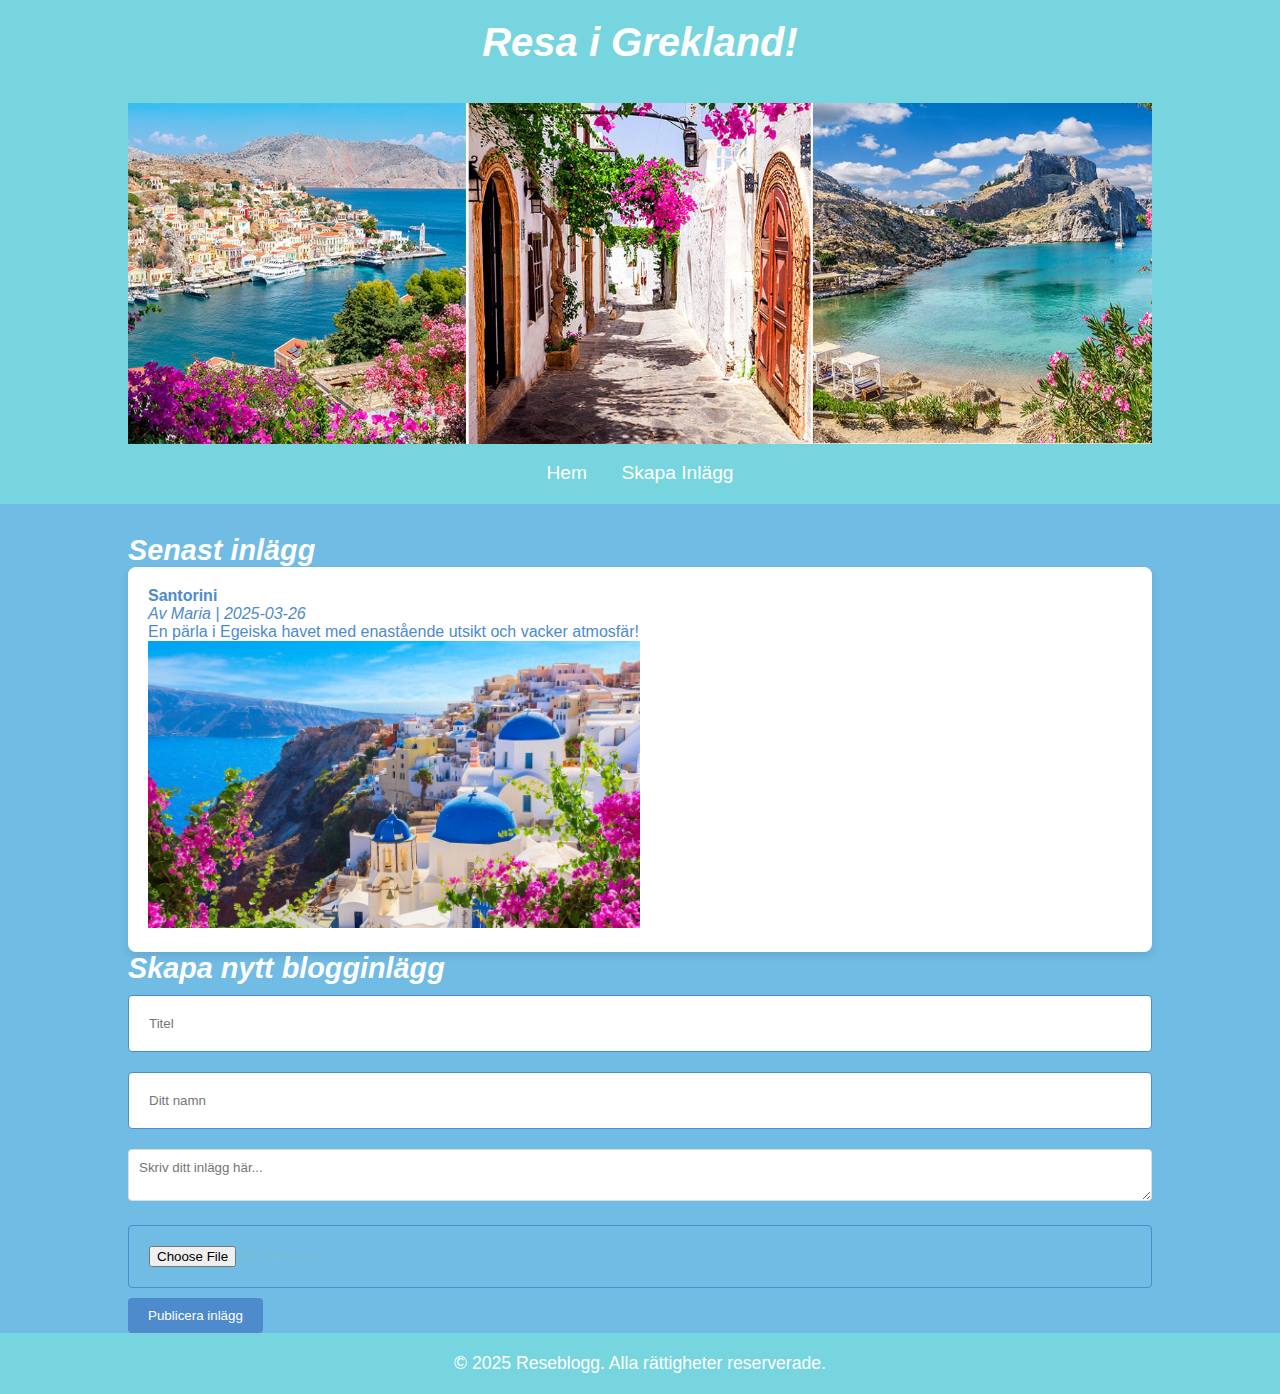
<file: index.html>
<!DOCTYPE html>
<html lang="sv">

<head>
    <meta charset="UTF-8">
    <meta name="viewport" content="width=device-width, initial-scale=1.0">
    <title>Reseblogg</title>
    <link rel="stylesheet" href="style.css">
    <script src="main.js" defer></script>
</head>

<body>

    <header>
        <div class="container">
            <h2>Resa i Grekland!</h2>
            <br>
            <img src="images/kombinationsresor.jpg" alt="Resebloggens logotyp" class="header-img">
            <nav>
                <br>
                <ul>
                    <li><a href="#">Hem</a></li>
                    <li><a href="#create-post">Skapa Inlägg</a></li>
                </ul>
            </nav>
        </div>
    </header>

    <main>
        <div class="container">
            <!-- Sektion för att visa de senaste blogginläggen -->
            <section id="posts-section">
                <h3>Senast inlägg</h3>
                <div id="posts-list"></div>
                <div class="post">
                    <h4>Santorini</h4>
                    <p><em>Av Maria | 2025-03-26</em></p>
                    <p>En pärla i Egeiska havet med enastående utsikt och vacker atmosfär!</p>
                    <img src="images/santorini.jpg" alt="Utsikt från Santorini, en vacker ö i Grekland"
                        class="post-image">
                </div>
            </section>

            <!-- Sektion för att skapa nya inlägg -->
            <section id="create-post">
                <h3>Skapa nytt blogginlägg</h3>
                <form id="create-post-form">
                    <input type="text" id="title" placeholder="Titel" required>
                    <input type="text" id="name" placeholder="Ditt namn" required>
                    <textarea id="create-content" placeholder="Skriv ditt inlägg här..." required></textarea>
                    <input type="file" id="images" accept="image/*">
                    <button type="submit">Publicera inlägg</button>
                </form>
            </section>
        </div>
    </main>

    <footer>
        <div class="container">
            <p>&copy; 2025 Reseblogg. Alla rättigheter reserverade.</p>
        </div>
    </footer>


</body>

</html>
</file>
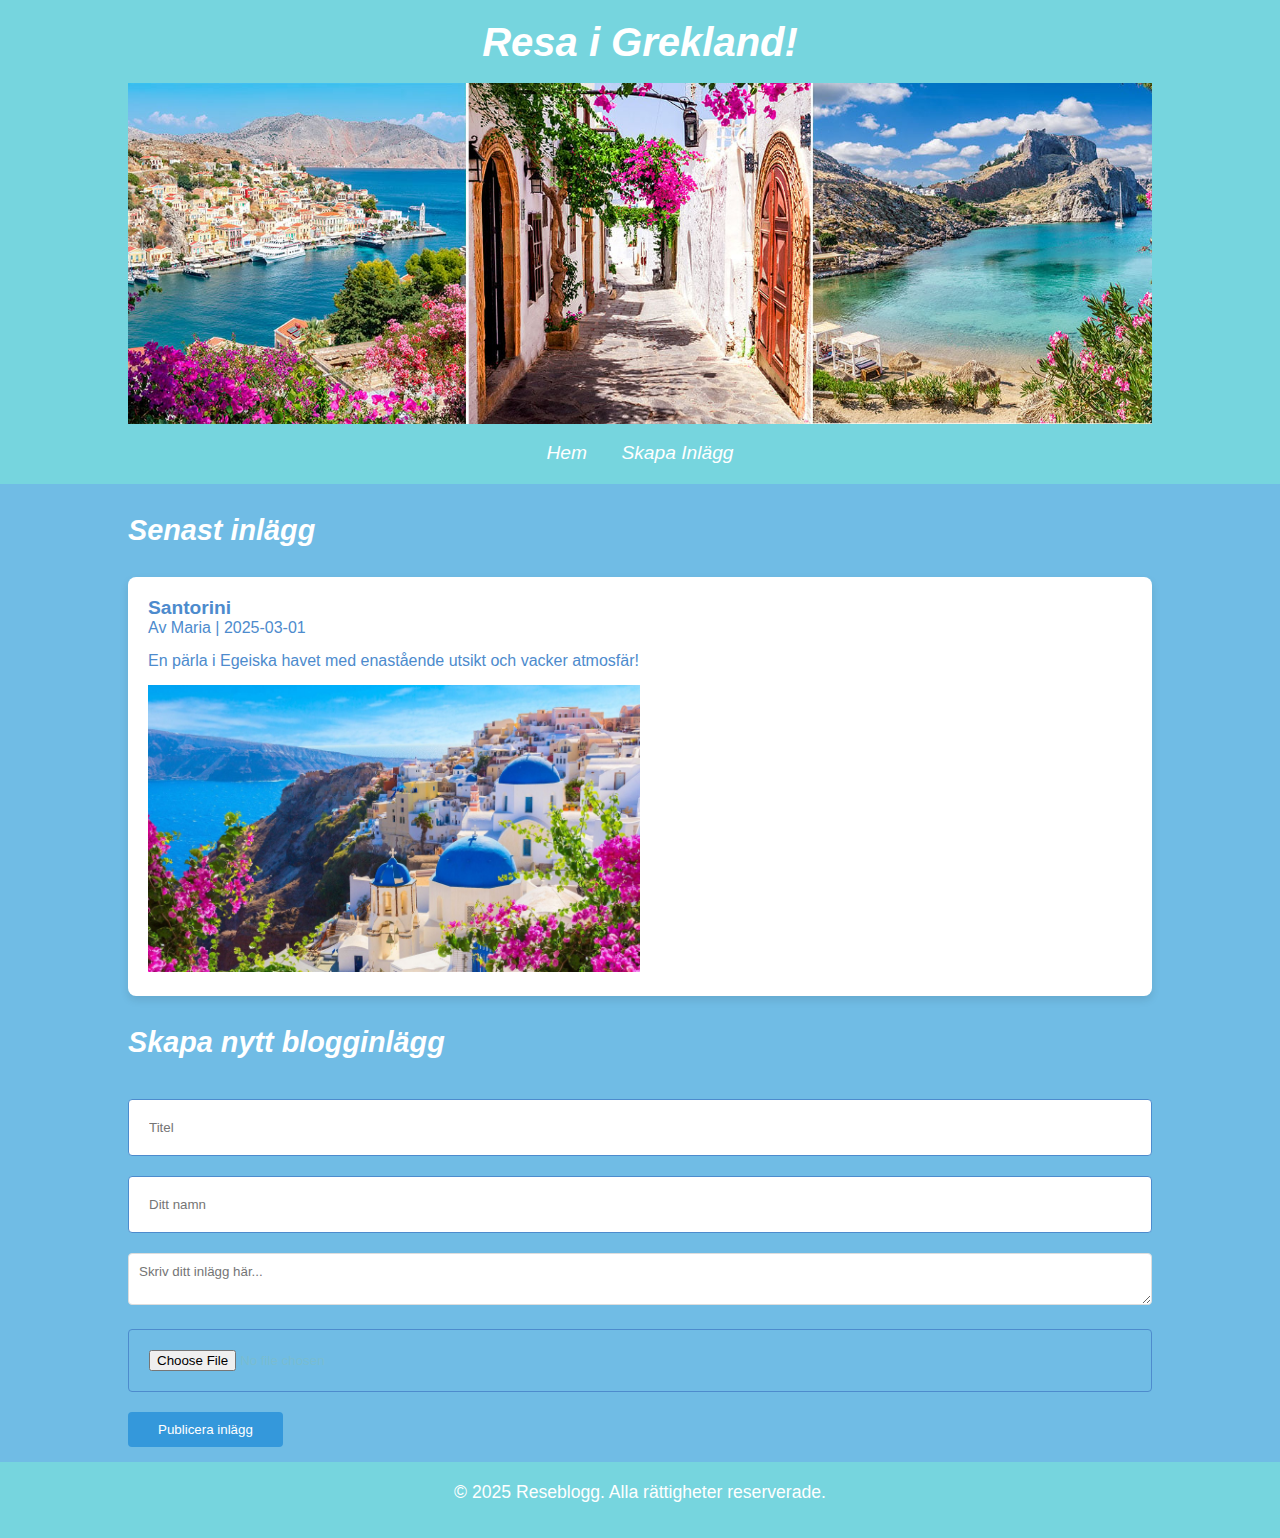
<file: OneDrive/Skrivbord/blogg/CSS/index.html>
<!DOCTYPE html>
<html lang="sv">

<head>
    <meta charset="UTF-8">
    <meta name="viewport" content="width=device-width, initial-scale=1.0">
    <title>Reseblogg</title>
    <link rel="stylesheet" href="style.css">
    <script src="main.js" defer></script>
</head>

<body>

    <header>
        <div class="container">
            <h2>Resa i Grekland!</h2>
            <br>
            <img src="images/kombinationsresor.jpg" alt="Resebloggens logotyp" class="header-img">
            <nav>
                <br>
                <ul>
                    <li><a href="#">Hem</a></li>
                    <li><a href="#create-post">Skapa Inlägg</a></li>
                </ul>
            </nav>
        </div>
    </header>

    <main>
        <div class="container">

            <section id="posts-section">
                <h3>Senast inlägg</h3>
                <div id="posts-list"></div>
                <div class="post">
                    <h4>Santorini</h4>
                    <p><em>Av Maria | 2025-03-01</em></p>
                    <p>En pärla i Egeiska havet med enastående utsikt och vacker atmosfär!</p>
                    <img src="images/santorini.jpg" alt="Utsikt från Santorini, en vacker ö i Grekland"
                        class="post-image">
                </div>
            </section>


            <section id="create-post">
                <h3>Skapa nytt blogginlägg</h3>
                <form id="create-post-form">
                    <input type="text" id="title" placeholder="Titel" required>
                    <input type="text" id="name" placeholder="Ditt namn" required>
                    <textarea id="create-content" placeholder="Skriv ditt inlägg här..." required></textarea>
                    <input type="file" id="images" accept="image/*">
                    <button type="submit">Publicera inlägg</button>
                </form>
            </section>
        </div>
    </main>

    <footer>
        <div class="container">
            <p>&copy; 2025 Reseblogg. Alla rättigheter reserverade.</p>
        </div>
    </footer>

</body>

</html>
</file>
<file: style.css>
* {
    margin: 0;
    padding: 0;
    box-sizing: border-box;
}

body {
    font-family: 'Arial', sans-serif;
    background-color: #70bce5;
    color: #7abcd0;
}

header {
    background-color: #76d5de;
    color: #fff;
    padding: 20px 0;
}

header h2 {
    font-style: italic;
    text-align: center;
    font-size: 2.5em;

}

.header-img {
    width: 100%;
    height: auto;
    display: block;
    margin: 0 auto;

}


main {
    margin-top: 30px;
}

main h3 {
    font-style: italic;
    text-align: left;
    font-size: 1.8em;
    color: #fff;

}

nav ul {
    list-style: none;
    text-align: center;
}

nav ul li {
    display: inline;
    margin: 0 15px;
}

nav ul li a {
    color: #fff;
    text-decoration: none;
    font-size: 1.2em;
}

.container {
    width: 80%;
    margin: 0 auto;

}

/*.comment-input {
    display: left;
    color: #4d8bcd;
}*/

.posts-section {
    margin-bottom: 40px;
}

/*.post-example {
    background-color: #f9f9f9;
    /* Ljus bakgrundsfärg */
padding: 20px;
/* Lägg till inre marginaler */
border-radius: 8px;
/* Rundade hörn */
box-shadow: 0 4px 8px rgba(0, 0, 0, 0.1);
/* Lätt skugga för att skapa djup */
}


.posts-list {
    display: flex;
    flex-direction: column;
    gap: 20px;
}

.post {
    background-color: #fff;
    color: #4d8bcd;
    padding: 20px;
    border-radius: 8px;
    box-shadow: 0 4px 8px rgba(0, 0, 0, 0.1);
}

.post h4 {
    background-color: #fff;
    color: #4d8bcd
}

h2 {
    margin-bottom: 20px;
}

button {
    padding: 10px 20px;
    background-color: #4d8bcd;
    color: #fff;
    border: none;
    border-radius: 4px;
    cursor: pointer;
}

button:hover {
    background-color: #555;
}

form input {
    width: 100%;
    padding: 20px;
    margin: 10px 0;
    border-radius: 4px;
    border: 1px solid #4d8bcd;
    font-family: 'Arial', sans-serif;
}


form textarea {
    width: 100%;
    padding: 10px;
    margin: 10px 0;
    border-radius: 4px;
    border: 1px solid #ddd;
    font-family: 'Arial', sans-serif;
}

.post img {
    width: 50%;
    height: auto;
    image-rendering: crisp-edges;
    margin: 0 auto;
}

form button {
    width: auto;
    display: inline-block;
    float: center;
    margin-right: 10px;
}


footer {
    background-color: #76d5de;
    color: #fff;
    padding: 20px 0;
    text-align: center;
}

footer p {
    font-size: 1.1em;
}


@media (max-width: 768px) {
    .container {
        width: 90%;
    }
}
</file>
<file: OneDrive/Skrivbord/blogg/CSS/style.css>
* {
    margin: 0;
    padding: 0;
    box-sizing: border-box;
}

body {
    font-family: 'Arial', sans-serif;
    background-color: #70bce5;
    color: #7abcd0;
}

header {
    background-color: #76d5de;
    color: #fff;
    padding: 20px 0;
}

header h2 {
    font-style: italic;
    text-align: center;
    font-size: 2.5em;

}

.header-img {
    width: 100%;
    height: auto;
    display: block;
    margin: 0 auto;

}

main {
    margin-top: 30px;
}

main h3 {
    font-style: italic;
    text-align: left;
    font-size: 1.8em;
    color: #fff;
    margin-bottom: 30px;
    margin-top: 30px;
}

nav ul {
    list-style: none;
    text-align: center;
}

nav ul li {
    font-style: italic;
    display: inline;
    margin: 0 15px;

}

nav ul li a {
    color: #fff;
    text-decoration: none;
    font-size: 1.2em;
}

.container {
    width: 80%;
    margin: 0 auto;
}

p {
    margin-bottom: 15px;
}

.posts-section {
    margin-bottom: 40px;
}

.posts-list {
    display: flex;
    flex-direction: column;
    gap: 20px;
}

.post {
    background-color: #fff;
    color: #4d8bcd;
    padding: 20px;
    border-radius: 8px;
    box-shadow: 0 4px 8px rgba(0, 0, 0, 0.1);
}

.post h4 {
    font-size: 1.2em;
    background-color: #fff;
    color: #4d8bcd
}

.post p em {
    font-style: normal;

}

.post img {
    width: 50%;
    height: auto;
    image-rendering: crisp-edges;
    margin: 0 auto;
}

button {
    padding: 10px 30px;
    background-color: #3498db;
    color: #fff;
    border: none;
    border-radius: 4px;
    cursor: pointer;
    margin-top: 10px;
    margin-bottom: 15px;
}

button:hover {
    background-color: #555;
}

form input {
    width: 100%;
    padding: 20px;
    margin: 10px 0;
    border-radius: 4px;
    border: 1px solid #4d8bcd;
    font-family: 'Arial', sans-serif;
}

form textarea {
    width: 100%;
    padding: 10px;
    margin: 10px 0;
    border-radius: 4px;
    border: 1px solid #ddd;
    font-family: 'Arial', sans-serif;
}

.comments-section {
    margin-top: 20px;
    padding: 15px;
    background-color: #f9f9f9;
    border-radius: 8px;
}

.comment-input {
    width: 100%;
    height: 50px;
    margin-bottom: 10px;
    padding: 10px;
    border-radius: 4px;
    border: 1px solid #ccc;
}

.add-comment {
    padding: 5px 10px;
    background-color: #3498db;
    color: white;
    border: none;
    cursor: pointer;
    padding: 10px 30px;
}

.add-comment:hover {
    background-color: #2980b9;
}

.comments-display {
    list-style-type: none;
    padding-left: 0;
}

.comments-display li {
    background-color: #ecf0f1;
    margin: 5px 0;
    padding: 5px;
    border-radius: 4px;
}


footer {
    background-color: #76d5de;
    color: #fff;
    padding: 20px 0;
    text-align: center;
}

footer p {
    font-size: 1.1em;
}


@media (max-width: 768px) {
    .container {
        width: 90%;
    }
}
</file>
